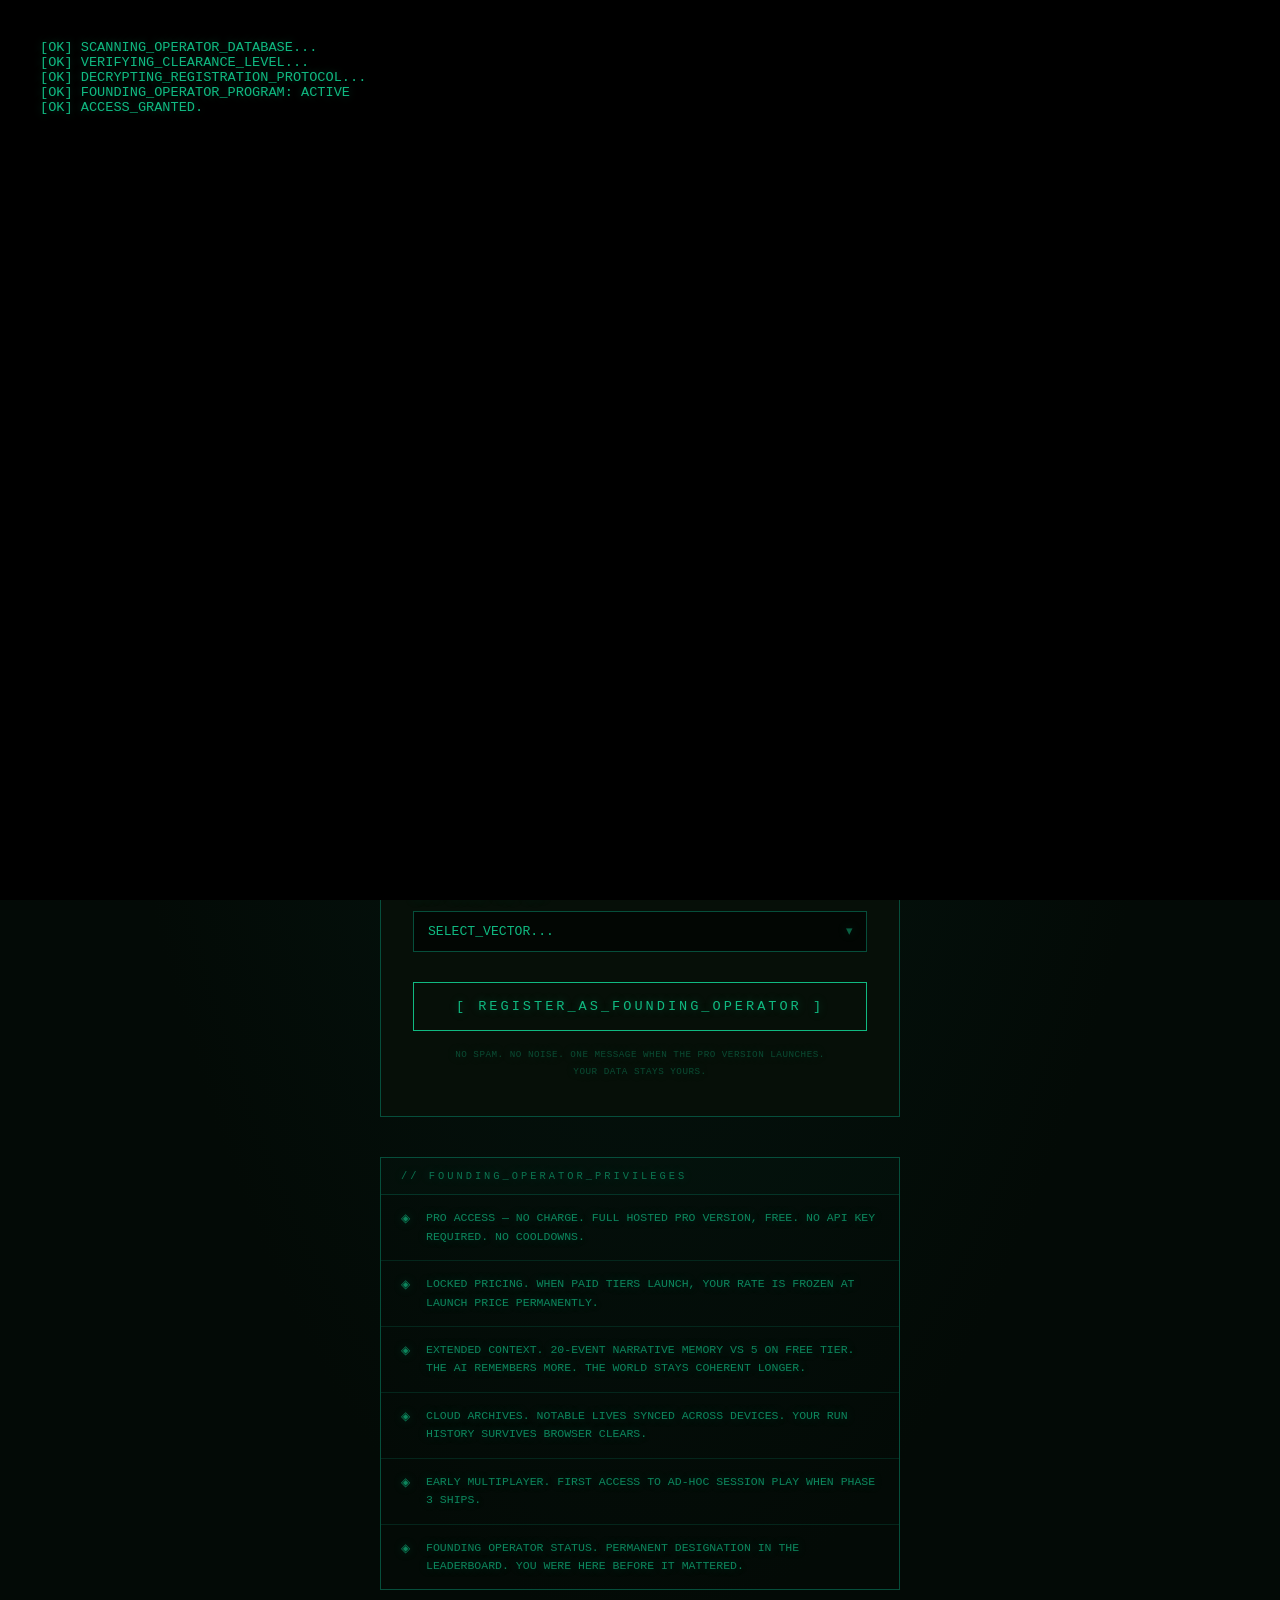
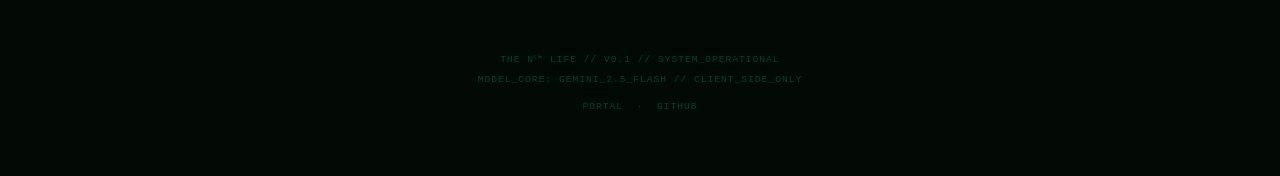
<file: waitlist.html>
<!DOCTYPE html>
<html lang="en">
<head>
  <meta charset="UTF-8">
  <meta name="viewport" content="width=device-width, initial-scale=1.0, maximum-scale=1.0, user-scalable=0">
  <title>THE nᵗʰ LIFE // OPERATOR WAITLIST</title>
  <link rel="icon" type="image/png" href="icon-192.png">
  <meta name="theme-color" content="#10b981">
  <meta property="og:title" content="THE nᵗʰ LIFE // OPERATOR WAITLIST">
  <meta property="og:description" content="An AI-driven brutalist life simulator. Join the founding operator list before public launch.">
  <meta property="og:type" content="website">

  <style>
    :root {
      --green:      #10b981;
      --green-dim:  #064e3b;
      --green-glow: rgba(16, 185, 129, 0.35);
      --red:        #ef4444;
      --amber:      #f59e0b;
      --black:      #030a06;
      --black-card: #060f08;
    }

    * { box-sizing: border-box; margin: 0; padding: 0; }

    html, body {
      min-height: 100dvh;
      background: var(--black);
      color: var(--green);
      font-family: 'Courier New', Courier, monospace;
      text-transform: uppercase;
      overflow-x: hidden;
      text-shadow: 0 0 8px var(--green-glow);
    }

    .scanlines {
      position: fixed; inset: 0;
      background: linear-gradient(rgba(18,16,16,0) 50%, rgba(0,0,0,0.18) 50%);
      background-size: 100% 6px;
      pointer-events: none; z-index: 1000;
    }

    .boot-overlay {
      position: fixed; inset: 0; background: #000;
      z-index: 9000; display: flex; flex-direction: column;
      padding: 40px; font-size: 0.85rem;
      gap: 8px; overflow: hidden; transition: opacity 1.2s ease;
    }
    .boot-overlay.fade-out { opacity: 0; pointer-events: none; }

    .page {
      min-height: 100dvh; display: flex;
      flex-direction: column; align-items: center;
      padding: 0 20px 60px;
      background: radial-gradient(ellipse at 50% 0%, #051a14 0%, var(--black) 65%);
    }

    .site-header {
      width: 100%; max-width: 680px;
      padding: 20px 0 15px;
      display: flex; justify-content: space-between; align-items: center;
      border-bottom: 1px solid var(--green-dim); margin-bottom: 60px;
    }
    .site-header a {
      font-size: 0.7rem; color: var(--green); text-decoration: none;
      opacity: 0.5; transition: opacity 0.2s; letter-spacing: 1px;
    }
    .site-header a:hover { opacity: 1; }
    .header-logo { font-size: 0.8rem; letter-spacing: 3px; }

    .hero {
      width: 100%; max-width: 680px; text-align: center;
      margin-bottom: 50px;
      animation: fadeUp 0.8s ease-out both; animation-delay: 0.2s;
    }
    @keyframes fadeUp {
      from { opacity: 0; transform: translateY(16px); }
      to   { opacity: 1; transform: translateY(0); }
    }
    .hero-eyebrow { font-size: 0.65rem; letter-spacing: 4px; opacity: 0.5; margin-bottom: 20px; }
    .hero h1 {
      font-size: clamp(1.8rem, 6vw, 3rem); letter-spacing: 6px; line-height: 1.2;
      text-shadow: 0 0 30px var(--green-glow), 0 0 8px var(--green-glow); margin-bottom: 24px;
    }
    .hero h1 sup { font-size: 0.5em; vertical-align: super; }
    .hero-desc {
      font-size: 0.8rem; line-height: 1.9; opacity: 0.65;
      max-width: 480px; margin: 0 auto 30px; letter-spacing: 0.5px;
    }

    .status-strip {
      display: flex; justify-content: center; gap: 30px; flex-wrap: wrap;
      margin-bottom: 50px;
      animation: fadeUp 0.8s ease-out both; animation-delay: 0.4s;
    }
    .status-item { display: flex; flex-direction: column; align-items: center; gap: 6px; }
    .status-label { font-size: 0.58rem; opacity: 0.4; letter-spacing: 1px; }
    .status-value { font-size: 0.8rem; font-weight: bold; }
    .status-value.live  { color: var(--green); }
    .status-value.soon  { color: var(--amber); }
    .status-value.later { opacity: 0.35; }

    .form-card {
      width: 100%; max-width: 520px;
      border: 1px solid var(--green-dim); background: var(--black-card);
      padding: 36px 32px; position: relative;
      animation: fadeUp 0.8s ease-out both; animation-delay: 0.5s;
    }
    .form-card::before {
      content: ''; position: absolute; top: 0; left: 0; right: 0; height: 1px;
      background: linear-gradient(90deg, transparent, var(--green), transparent); opacity: 0.6;
    }
    .form-title {
      font-size: 0.75rem; letter-spacing: 4px; margin-bottom: 28px;
      opacity: 0.8; padding-bottom: 16px; border-bottom: 1px solid var(--green-dim);
    }

    .field { display: flex; flex-direction: column; gap: 8px; margin-bottom: 22px; }
    .field label { font-size: 0.62rem; letter-spacing: 1.5px; opacity: 0.55; }
    .field .optional { font-size: 0.55rem; opacity: 0.35; margin-left: 8px; }

    .field input, .field select {
      background: rgba(0,0,0,0.6); border: 1px solid var(--green-dim);
      color: var(--green); padding: 12px 14px;
      font-family: 'Courier New', Courier, monospace;
      font-size: 0.82rem; text-transform: uppercase; outline: none; width: 100%;
      transition: border-color 0.2s; -webkit-appearance: none; appearance: none; border-radius: 0;
    }
    .field input::placeholder { color: var(--green-dim); opacity: 1; text-shadow: none; }
    .field input:focus, .field select:focus { border-color: var(--green); }
    .field input.error { border-color: var(--red); }

    .select-wrapper { position: relative; }
    .select-wrapper::after {
      content: '▾'; position: absolute; right: 14px; top: 50%;
      transform: translateY(-50%); pointer-events: none; font-size: 0.8rem; opacity: 0.5;
    }
    .field select option { background: #060f08; color: var(--green); }

    .field-error { font-size: 0.6rem; color: var(--red); opacity: 0.9; letter-spacing: 1px; text-shadow: none; }

    .api-error, .duplicate-note {
      font-size: 0.65rem; padding: 10px 14px;
      margin-bottom: 20px; line-height: 1.7;
      text-shadow: none; display: none;
    }
    .api-error { color: var(--red); border: 1px solid rgba(239,68,68,0.3); }
    .duplicate-note { color: var(--amber); border: 1px solid rgba(245,158,11,0.3); }
    .api-error.visible, .duplicate-note.visible { display: block; }

    .submit-btn {
      width: 100%; padding: 16px; background: transparent;
      border: 1px solid var(--green); color: var(--green);
      font-family: 'Courier New', Courier, monospace;
      font-size: 0.85rem; letter-spacing: 3px; text-transform: uppercase;
      cursor: pointer; transition: background 0.2s, color 0.2s; margin-top: 8px;
      text-shadow: 0 0 8px var(--green-glow);
    }
    .submit-btn:hover { background: var(--green); color: #000; text-shadow: none; }
    .submit-btn:disabled { opacity: 0.4; cursor: not-allowed; }

    .form-note {
      font-size: 0.58rem; opacity: 0.35; text-align: center;
      margin-top: 16px; line-height: 1.8; letter-spacing: 0.5px;
    }

    .success-state {
      display: none; flex-direction: column; align-items: center;
      text-align: center; gap: 16px; padding: 20px 0;
    }
    .success-state.visible { display: flex; }
    .success-icon { font-size: 2rem; text-shadow: 0 0 20px var(--green-glow); }
    .success-title { font-size: 1rem; letter-spacing: 4px; }
    .success-desc { font-size: 0.7rem; opacity: 0.55; line-height: 1.9; max-width: 320px; }
    .success-id {
      font-size: 0.65rem; color: var(--amber);
      border: 1px solid rgba(245,158,11,0.3);
      padding: 6px 16px; letter-spacing: 2px; text-shadow: none;
    }

    .perks {
      width: 100%; max-width: 520px; margin-top: 40px;
      border: 1px solid var(--green-dim);
      animation: fadeUp 0.8s ease-out both; animation-delay: 0.65s;
    }
    .perks-header {
      padding: 12px 20px; font-size: 0.65rem; letter-spacing: 3px; opacity: 0.6;
      border-bottom: 1px solid var(--green-dim); background: rgba(16,185,129,0.03);
    }
    .perk-row {
      display: flex; align-items: flex-start; gap: 16px;
      padding: 14px 20px; border-bottom: 1px solid rgba(6,78,59,0.4);
      font-size: 0.72rem; line-height: 1.6;
    }
    .perk-row:last-child { border-bottom: none; }
    .perk-icon { opacity: 0.7; flex-shrink: 0; margin-top: 1px; }
    .perk-text { opacity: 0.7; }
    .perk-text strong { color: var(--green); font-weight: normal; }

    .site-footer {
      margin-top: 60px; font-size: 0.6rem; opacity: 0.3;
      text-align: center; letter-spacing: 1px; line-height: 2;
    }
    .site-footer a { color: inherit; text-decoration: none; }

    .hidden { display: none !important; }
  </style>
</head>
<body>

  <div class="scanlines"></div>
  <div class="boot-overlay" id="boot"><div id="boot-log"></div></div>

  <div class="page">

    <header class="site-header">
      <span class="header-logo">THE n<sup>th</sup> LIFE</span>
      <a href="index.html">← RETURN TO PORTAL</a>
    </header>

    <section class="hero">
      <p class="hero-eyebrow">// FOUNDING OPERATOR PROGRAM</p>
      <h1>JOIN THE<br>WAITLIST</h1>
      <p class="hero-desc">
        The n<sup>th</sup> Life is an AI-driven brutalist life simulator.
        No sugarcoating. No second chances. Every decision has weight.
        The hosted pro version is coming — get in before it does.
      </p>
    </section>

    <div class="status-strip">
      <div class="status-item">
        <span class="status-label">V0.1 GITHUB</span>
        <span class="status-value live">● LIVE</span>
      </div>
      <div class="status-item">
        <span class="status-label">LEADERBOARDS</span>
        <span class="status-value soon">◌ PHASE 2</span>
      </div>
      <div class="status-item">
        <span class="status-label">MULTIPLAYER</span>
        <span class="status-value later">◌ PHASE 3</span>
      </div>
      <div class="status-item">
        <span class="status-label">MODEL CORE</span>
        <span class="status-value live">GEMINI 2.5</span>
      </div>
    </div>

    <div class="form-card">
      <div class="form-title">// OPERATOR_REGISTRATION</div>

      <div class="api-error" id="api-error">
        ERROR: REGISTRATION_FAILED // CHECK CONNECTION AND TRY AGAIN.
      </div>
      <div class="duplicate-note" id="duplicate-note">
        SIGNAL_ALREADY_RECEIVED // THIS EMAIL IS ALREADY ON THE LIST. YOU ARE NOTED.
      </div>

      <form id="waitlist-form" novalidate>

        <div class="field">
          <label for="email">
            EMAIL_ADDRESS <span style="color:var(--red); font-size:0.7rem">*</span>
          </label>
          <input
            type="email" id="email" name="email"
            placeholder="YOUR@EMAIL.COM" required
            autocomplete="email" autocorrect="off" autocapitalize="off"
          />
          <span class="field-error hidden" id="email-error">INVALID_ADDRESS // REQUIRED</span>
        </div>

        <div class="field">
          <label for="handle">
            OPERATOR_HANDLE <span class="optional">// OPTIONAL</span>
          </label>
          <input
            type="text" id="handle" name="handle"
            placeholder="WHAT SHOULD WE CALL YOU..."
            maxlength="32" autocorrect="off" autocapitalize="off"
          />
        </div>

        <div class="field">
          <label for="source">HOW DID YOU FIND US?</label>
          <div class="select-wrapper">
            <select id="source" name="source">
              <option value="" disabled selected>SELECT_ORIGIN...</option>
              <option value="friend-family">FRIEND / FAMILY</option>
              <option value="github">GITHUB</option>
              <option value="reddit">REDDIT</option>
              <option value="other">OTHER</option>
            </select>
          </div>
        </div>

        <div class="field">
          <label for="interest">WHAT DRAWS YOU IN?</label>
          <div class="select-wrapper">
            <select id="interest" name="interest">
              <option value="" disabled selected>SELECT_VECTOR...</option>
              <option value="free-roam">FREE ROAM // UNRESTRICTED</option>
              <option value="survival">SURVIVAL // PERMADEATH</option>
              <option value="multiplayer">MULTIPLAYER // COMING SOON</option>
              <option value="all">ALL OF IT</option>
            </select>
          </div>
        </div>

        <button type="submit" class="submit-btn" id="submit-btn">
          [ REGISTER_AS_FOUNDING_OPERATOR ]
        </button>

        <p class="form-note">
          No spam. No noise. One message when the pro version launches.<br>
          Your data stays yours.
        </p>

      </form>

      <div class="success-state" id="success-state">
        <div class="success-icon">◈</div>
        <div class="success-title">OPERATOR_REGISTERED</div>
        <div class="success-desc">
          You're on the list. Founding Operators receive full Pro access
          at launch — no charge, no expiry. We'll reach out when it's time.
        </div>
        <div class="success-id" id="success-id">ID: --------</div>
        <div class="success-desc" style="margin-top:8px">
          In the meantime — the v0.1 is live on GitHub.<br>
          Bring your own Gemini key and start surviving.
        </div>
        <a href="index.html" style="
          margin-top:12px; font-size:0.72rem; color:var(--green);
          text-decoration:none; opacity:0.6; transition:opacity 0.2s;"
          onmouseover="this.style.opacity=1"
          onmouseout="this.style.opacity=0.6"
        >→ ENTER THE SIMULATION</a>
      </div>

    </div>

    <div class="perks">
      <div class="perks-header">// FOUNDING_OPERATOR_PRIVILEGES</div>
      <div class="perk-row">
        <span class="perk-icon">◈</span>
        <span class="perk-text"><strong>PRO ACCESS — NO CHARGE.</strong> Full hosted pro version, free. No API key required. No cooldowns.</span>
      </div>
      <div class="perk-row">
        <span class="perk-icon">◈</span>
        <span class="perk-text"><strong>LOCKED PRICING.</strong> When paid tiers launch, your rate is frozen at launch price permanently.</span>
      </div>
      <div class="perk-row">
        <span class="perk-icon">◈</span>
        <span class="perk-text"><strong>EXTENDED CONTEXT.</strong> 20-event narrative memory vs 5 on free tier. The AI remembers more. The world stays coherent longer.</span>
      </div>
      <div class="perk-row">
        <span class="perk-icon">◈</span>
        <span class="perk-text"><strong>CLOUD ARCHIVES.</strong> Notable Lives synced across devices. Your run history survives browser clears.</span>
      </div>
      <div class="perk-row">
        <span class="perk-icon">◈</span>
        <span class="perk-text"><strong>EARLY MULTIPLAYER.</strong> First access to ad-hoc session play when Phase 3 ships.</span>
      </div>
      <div class="perk-row">
        <span class="perk-icon">◈</span>
        <span class="perk-text"><strong>FOUNDING OPERATOR STATUS.</strong> Permanent designation in the leaderboard. You were here before it mattered.</span>
      </div>
    </div>

    <footer class="site-footer">
      <div>THE nᵗʰ LIFE // V0.1 // SYSTEM_OPERATIONAL</div>
      <div>MODEL_CORE: GEMINI_2.5_FLASH // CLIENT_SIDE_ONLY</div>
      <div style="margin-top:8px">
        <a href="index.html">PORTAL</a> &nbsp;·&nbsp;
        <a href="https://github.com/thenthlife/thenthlife.github.io" target="_blank">GITHUB</a>
      </div>
    </footer>

  </div>

  <script>
    const SUPABASE_URL = 'https://czutbrcprcodkfzhjhna.supabase.co';
    const SUPABASE_KEY = 'eyJhbGciOiJIUzI1NiIsInR5cCI6IkpXVCJ9.eyJpc3MiOiJzdXBhYmFzZSIsInJlZiI6ImN6dXRicmNwcmNvZGtmemhqaG5hIiwicm9sZSI6ImFub24iLCJpYXQiOjE3NzcyMTc0MTAsImV4cCI6MjA5Mjc5MzQxMH0.U_NORtALlef6tOFDkaYaKbsmk3jviF_mYWgCUwUh9Og';

    // ── BOOT ───────────────────────────────────────────────────────────────────
    const bootLogs = [
      "SCANNING_OPERATOR_DATABASE...",
      "VERIFYING_CLEARANCE_LEVEL...",
      "DECRYPTING_REGISTRATION_PROTOCOL...",
      "FOUNDING_OPERATOR_PROGRAM: ACTIVE",
      "ACCESS_GRANTED."
    ];

    async function startBoot() {
      const log = document.getElementById('boot-log');
      const overlay = document.getElementById('boot');
      if (sessionStorage.getItem('booted')) { overlay.style.display = 'none'; return; }
      for (const line of bootLogs) {
        const el = document.createElement('div');
        el.textContent = `[OK] ${line}`;
        log.appendChild(el);
        await new Promise(r => setTimeout(r, 300));
      }
      await new Promise(r => setTimeout(r, 500));
      overlay.classList.add('fade-out');
      setTimeout(() => overlay.style.display = 'none', 1300);
    }

    // ── OPERATOR ID ────────────────────────────────────────────────────────────
    function generateOperatorId() {
      const chars = 'ABCDEFGHJKLMNPQRSTUVWXYZ23456789';
      let id = 'OP-';
      for (let i = 0; i < 8; i++) id += chars[Math.floor(Math.random() * chars.length)];
      return id;
    }

    // ── SUBMIT ─────────────────────────────────────────────────────────────────
    async function handleSubmit(e) {
      e.preventDefault();

      // Reset states
      document.getElementById('api-error').classList.remove('visible');
      document.getElementById('duplicate-note').classList.remove('visible');
      document.getElementById('email').classList.remove('error');
      document.getElementById('email-error').classList.add('hidden');

      const email    = document.getElementById('email').value.trim();
      const handle   = document.getElementById('handle').value.trim();
      const source   = document.getElementById('source').value;
      const interest = document.getElementById('interest').value;

      // Validate
      if (!/^[^\s@]+@[^\s@]+\.[^\s@]+$/.test(email)) {
        document.getElementById('email').classList.add('error');
        document.getElementById('email-error').classList.remove('hidden');
        document.getElementById('email').focus();
        return;
      }

      const btn = document.getElementById('submit-btn');
      btn.disabled = true;
      btn.textContent = '[ REGISTERING... ]';

      const entry = {
        id:       generateOperatorId(),
        email,
        handle:   handle   || null,
        source:   source   || null,
        interest: interest || null,
        status:   'founding'
      };

      try {
        const resp = await fetch(`${SUPABASE_URL}/rest/v1/waitlist`, {
          method: 'POST',
          headers: {
            'Content-Type':  'application/json',
            'apikey':        SUPABASE_KEY,
            'Authorization': `Bearer ${SUPABASE_KEY}`,
            'Prefer':        'return=minimal'
          },
          body: JSON.stringify(entry)
        });

        if (resp.status === 409) {
          document.getElementById('duplicate-note').classList.add('visible');
          btn.disabled = false;
          btn.textContent = '[ REGISTER_AS_FOUNDING_OPERATOR ]';
          return;
        }

        if (!resp.ok) throw new Error(`HTTP_${resp.status}`);

        // Success
        document.getElementById('waitlist-form').style.display = 'none';
        document.getElementById('success-state').classList.add('visible');
        document.getElementById('success-id').textContent = `ID: ${entry.id}`;

      } catch (err) {
        console.error('Waitlist error:', err);
        document.getElementById('api-error').classList.add('visible');
        btn.disabled = false;
        btn.textContent = '[ REGISTER_AS_FOUNDING_OPERATOR ]';
      }
    }

    window.onload = () => {
      startBoot();
      document.getElementById('waitlist-form').addEventListener('submit', handleSubmit);
    };
  </script>

</body>
</html>
</file>
